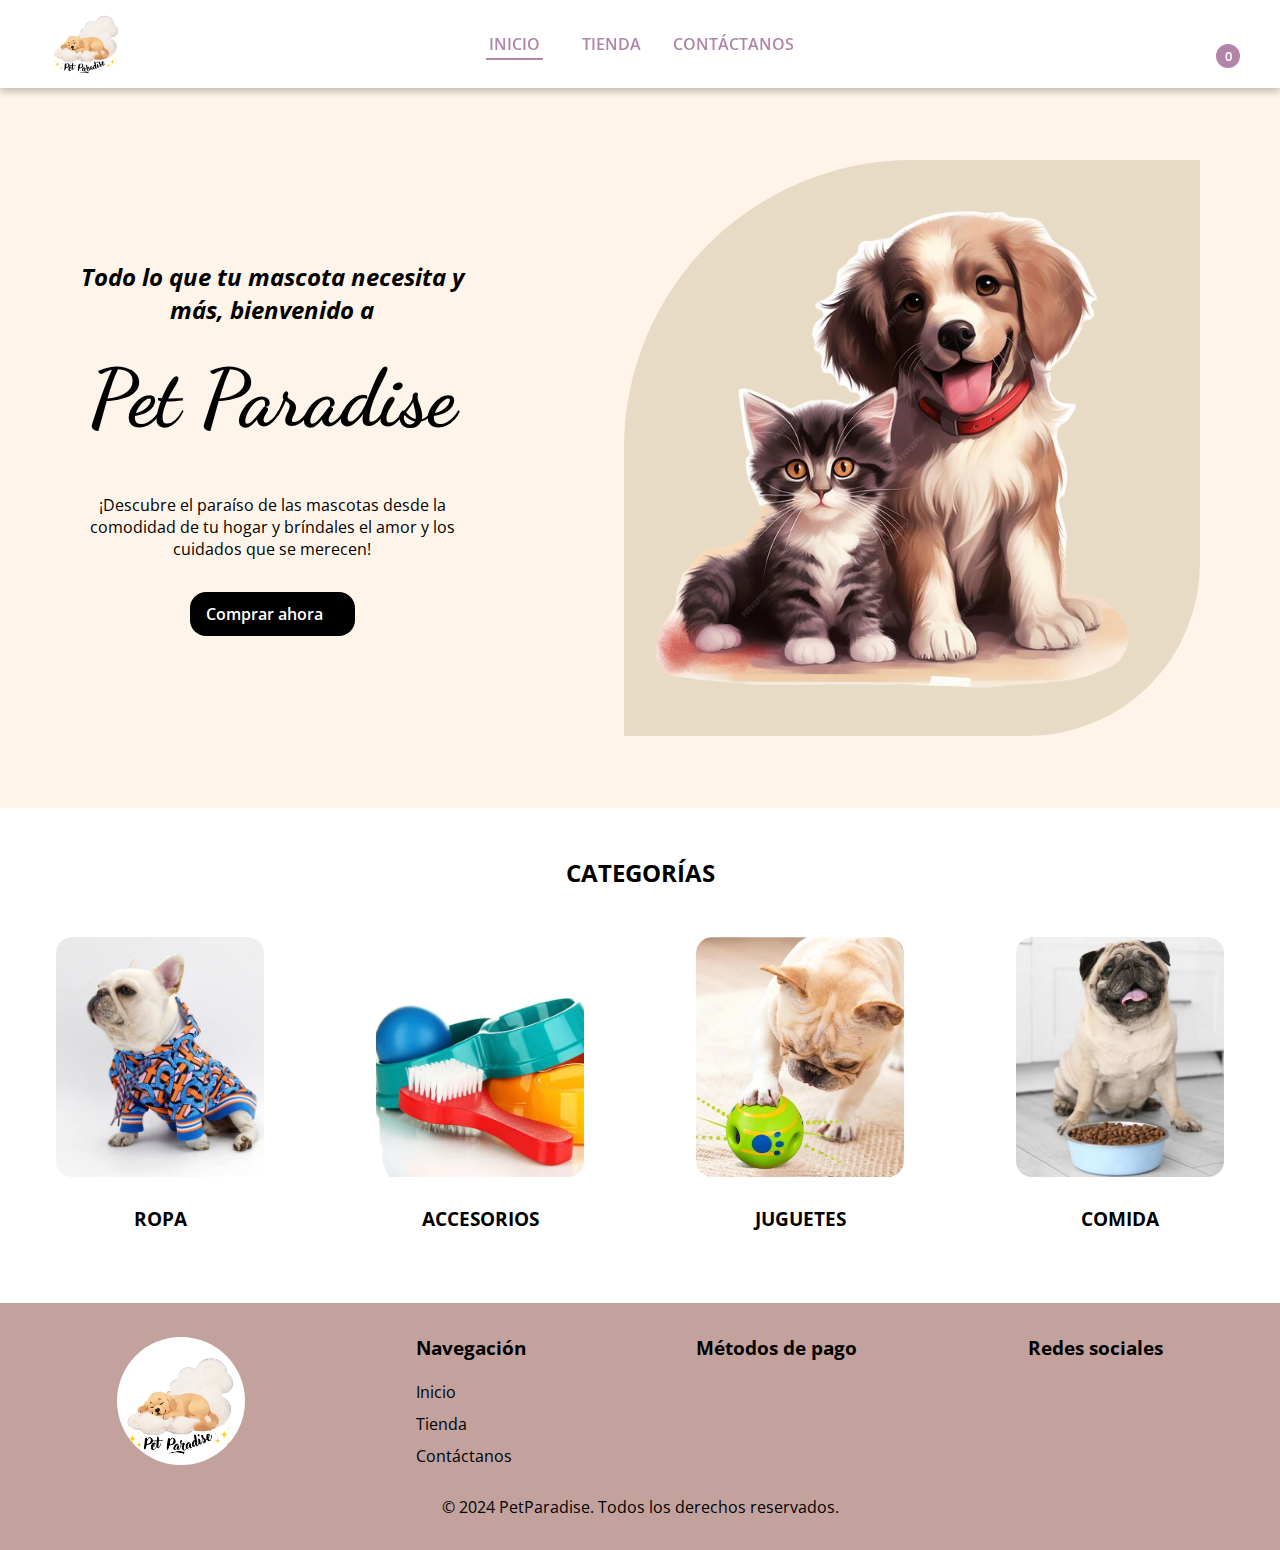
<file: index.html>
<!DOCTYPE html>
<html lang="en">
<head>
    <meta charset="UTF-8">
    <meta name="viewport" content="width=device-width, initial-scale=1.0">
    <link rel="preconnect" href="https://fonts.googleapis.com">
    <link rel="preconnect" href="https://fonts.gstatic.com" crossorigin>
    <link href="https://fonts.googleapis.com/css2?family=Dancing+Script:wght@400;500;600;700&family=Open+Sans:ital,wght@0,300;0,400;0,500;0,600;0,700;0,800;1,300;1,400;1,500;1,600;1,700;1,800&display=swap" rel="stylesheet">
    <link rel="stylesheet" href="https://cdnjs.cloudflare.com/ajax/libs/font-awesome/6.5.1/css/all.min.css" integrity="sha512-DTOQO9RWCH3ppGqcWaEA1BIZOC6xxalwEsw9c2QQeAIftl+Vegovlnee1c9QX4TctnWMn13TZye+giMm8e2LwA==" crossorigin="anonymous" referrerpolicy="no-referrer" />
    <link rel="icon" href="./petParadiseFavicon.ico" type="image/x-icon">
    <link href="https://unpkg.com/aos@2.3.1/dist/aos.css" rel="stylesheet">
    <link rel="stylesheet" href="./css/style.css">
    <title>Pet Paradise</title>
</head>
<body>
    <header>
        <nav>
            <div class="nav-logo"><img src="./img/logo.png" alt="logo"></div>
            <div class="nav-menu">
                <ul>
                    <li><a href="./index.html" class="nav-link active">INICIO</a></li>
                    <li><a href="./pages/tienda.html" class="nav-link"><i class="fa-solid fa-shop"></i>TIENDA</a></li>
                    <li><a href="./pages/contactanos.html" class="nav-link">CONTÁCTANOS</a></li>
                </ul>
            </div>
            <div class="nav-icons">
                <div class="user-login">
                    <i class="fas fa-user"></i>
                </div>
                <div id="shopping-cart-icon-nav" class="shopping-cart">
                    <i class="fa-solid fa-cart-shopping"></i>
                    <input id="shopping-cart-icon-quantity" value="0" disabled></input>
                </div>
            </div>
        </nav>
    </header>
    <section id="cart-block-container" class="cart-block-container">
        <div id="cart-block" class="cart-block">
            <div class="cart-header">
                <h3>Mi carrito</h3>
                <button id="btn-close-cart" ><i class="fa-solid fa-xmark"></i></button>
            </div>
            <div id="cart-items-container" class="cart-items-container"></div>
            <div class="cart-total">
                <p>Total</p>
                <p id="cart-total-price">S/. 0</p>
            </div>
            <div class="cart-buttons">
                <button id="btn-checkout">Checkout</button>
            </div>
        </div>
    </section>
    <main>
        <div class="home-banner">
            <div class="banner-info">
                <h2>Todo lo que tu mascota necesita y más, bienvenido a</h2>
                <h1 data-aos="zoom-in" data-aos-duration="1500">Pet Paradise</h1>
                <p>¡Descubre el paraíso de las mascotas desde la comodidad de tu hogar y bríndales el amor y los cuidados que se merecen!</p>
                <button class="btn-shop-now">Comprar ahora<i class="fa-solid fa-bag-shopping"></i></button>
            </div>
            <img class="banner-img" data-aos="flip-right" data-aos-duration="1000"src="./img/home-banner-pet.png" alt="mascotas">
        </div>
        <div class="categories-container">
            <h2>CATEGORÍAS</h2>
            <div class="category-row">
                <div id="card-clothes" class="category-card">
                    <figure><img src="./img/category-clothes.jpg" alt="ropa para mascotas"></figure>
                    <h3>ROPA</h3>
                </div>
                <div id="card-accessories" class="category-card">
                    <figure><img src="./img/category-accessories.jpg" alt="accesorios para mascotas"></figure>
                    <h3>ACCESORIOS</h3>
                </div>
                <div id="card-toys" class="category-card">
                    <figure><img src="./img/category-toys.jpg" alt="juguetes para mascotas"></figure>
                    <h3>JUGUETES</h3>
                </div>
                <div id="card-food" class="category-card">
                    <figure><img src="./img/category-food.jpg" alt="comida para mascotas"></figure>
                    <h3>COMIDA</h3>
                </div>
            </div>
        </div>
    </main>
    <footer>
        <div class="footer-container">
            <div class="footer-logo"><img src="./img/logo.png" alt="logo"></div>
            <div class="footer-menu">
                <h3>Navegación</h3>
                <ul>
                    <li><a href="./index.html">Inicio</a></li>
                    <li><a href="./pages/tienda.html">Tienda</a></li>
                    <li><a href="./pages/contactanos.html">Contáctanos</a></li>
                </ul>
            </div>
            <div class="footer-payment-options">
                <h3>Métodos de pago</h3>
                <ul>
                    <li><i class="fa-brands fa-cc-visa"></i></li>
                    <li><i class="fa-brands fa-cc-mastercard"></i></li>
                    <li><i class="fa-brands fa-cc-paypal"></i></li>
                </ul>
                <ul>
                    <li><i class="fa-brands fa-cc-diners-club"></i></li>
                    <li><i class="fa-brands fa-cc-amex"></i></li>
                    <li><i class="fa-solid fa-qrcode"></i></li>
                </ul>
            </div>
            <div class="footer-social-media">
                <h3>Redes sociales</h3>
                <ul>
                    <li><a href="https://www.facebook.com/" target="_blank"><i class="fa-brands fa-facebook"></i></a></li>
                    <li><a href="https://api.whatsapp.com/send?phone=51992293290&text=%22%C2%A1Hola+Pet+Paradise%21+%F0%9F%91%8B+Tengo+una+consulta.+%C2%BFMe+podr%C3%ADan+ayudar%3F+%F0%9F%90%BE" target="_blank"><i class="fa-brands fa-whatsapp"></i></a></li>
                    <li><a href="https://www.instagram.com/" target="_blank"><i class="fab fa-instagram"></i></a></li>
                </ul>
            </div>
        </div>
        <div class="footer-copyright">&copy; 2024 PetParadise. Todos los derechos reservados.</div>
    </footer>
    <script src="https://unpkg.com/aos@2.3.1/dist/aos.js"></script>
    <script>
        AOS.init();
    </script>
    <script type="module" src="./js/index.js"></script>
</body>
</html>
</file>
<file: css/style.css>
@charset "UTF-8";
* {
  padding: 0;
  margin: 0;
  box-sizing: border-box;
  font-family: "Open Sans", sans-serif;
}

a {
  text-decoration: none;
  color: black;
}

ul {
  list-style-type: none;
}

header {
  position: sticky;
  top: 0;
  z-index: 1000;
}
header nav {
  background-color: #ffffff;
  height: 5.5rem;
  padding: 0 3rem;
  display: grid;
  grid-template-columns: 1fr 4fr 1fr;
  grid-template-rows: auto;
  gap: 2px 2px;
  grid-template-areas: "logo menu icons";
  align-items: center;
  box-shadow: 0rem 0.2rem 0.5rem rgba(0, 0, 0, 0.2745098039);
}
header nav .nav-logo {
  grid-area: "logo";
}
header nav .nav-logo img {
  border-radius: 50%;
  height: 4.8rem;
}
header nav .nav-menu {
  grid-area: "menu";
}
header nav .nav-menu ul {
  display: flex;
  justify-content: center;
}
header nav .nav-menu ul li {
  padding: 0.5rem 1rem;
  border-radius: 1rem;
}
header nav .nav-menu ul li .nav-link {
  color: #b185a7;
  font-weight: 600;
}
header nav .nav-menu ul li .nav-link i {
  margin: 0 0.2rem;
}
header nav .nav-menu ul li .nav-link.active {
  padding: 0 0.2rem 0.2rem 0.2rem;
  border-bottom: 0.15rem solid #b185a7;
}
header nav .nav-menu ul li:hover {
  background-color: #c3a29e;
}
header nav .nav-menu ul li:hover .nav-link {
  color: #ffffff;
  border-bottom: none;
  padding: none;
}
header nav .nav-icons {
  grid-area: "icons";
  display: flex;
  justify-content: flex-end;
  font-size: 1.2rem;
}
header nav .nav-icons .user-login {
  margin: 0 1rem;
}
header nav .nav-icons .user-login i {
  font-size: 1.5rem;
  transition: transform 0.5s ease;
}
header nav .nav-icons .user-login i:hover {
  cursor: pointer;
  transform: scale(1.1);
}
header nav .nav-icons .shopping-cart {
  position: relative;
  margin: 0 1rem;
}
header nav .nav-icons .shopping-cart i {
  transition: transform 0.5s ease;
  font-size: 1.5rem;
}
header nav .nav-icons .shopping-cart i:hover {
  cursor: pointer;
  transform: scale(1.1);
}
header nav .nav-icons .shopping-cart #shopping-cart-icon-quantity {
  position: absolute;
  top: 55%;
  left: 55%;
  background-color: #b185a7;
  border-radius: 50%;
  border: none;
  width: 1.5rem;
  height: 1.5rem;
  font-size: 0.8rem;
  color: #ffffff;
  font-weight: 600;
  text-align: center;
}

footer {
  background-color: #c3a29e;
  padding: 2rem;
}
footer .footer-container {
  margin-bottom: 1.5rem;
  display: flex;
  justify-content: space-around;
}
footer .footer-container .footer-logo {
  align-self: center;
}
footer .footer-container .footer-logo img {
  border-radius: 50%;
  height: 8rem;
}
footer .footer-container .footer-menu h3 {
  margin-bottom: 1rem;
}
footer .footer-container .footer-menu ul {
  line-height: 2;
}
footer .footer-container .footer-menu ul li:hover a {
  font-weight: 600;
}
footer .footer-container .footer-payment-options h3 {
  margin-bottom: 1rem;
}
footer .footer-container .footer-payment-options ul {
  display: flex;
  justify-content: space-around;
  font-size: 1.5rem;
}
footer .footer-container .footer-social-media h3 {
  margin-bottom: 1rem;
}
footer .footer-container .footer-social-media ul {
  display: flex;
  justify-content: space-around;
  font-size: 1.5rem;
}
footer .footer-container .footer-social-media ul li:hover i {
  font-weight: 600;
}
footer .footer-copyright {
  text-align: center;
}

@keyframes zoom-in-out {
  0% {
    transform: scale(1);
  }
  50% {
    transform: scale(1.1);
  }
  100% {
    transform: scale(1);
  }
}
.home-banner {
  height: 80vh;
  background-color: #fff4e9;
  display: flex;
  justify-content: space-around;
  align-items: center;
}
.home-banner .banner-info {
  text-align: center;
  width: 30%;
}
.home-banner .banner-info h2 {
  font-style: italic;
}
.home-banner .banner-info h1 {
  font-family: "Dancing Script", cursive;
  font-size: 5rem;
  margin: 1.5rem 0 3rem 0;
}
.home-banner .banner-info p {
  margin-bottom: 2rem;
}
.home-banner .banner-info .btn-shop-now {
  padding: 0.7rem 1rem;
  border-radius: 1rem;
  font-weight: 600;
  font-size: 1rem;
  background-color: black;
  border: none;
  color: #FFFFFF;
  transition: transform 0.5s ease;
  animation: zoom-in-out 2s ease;
}
.home-banner .banner-info .btn-shop-now:hover {
  cursor: pointer;
  transform: scale(1.1);
}
.home-banner .banner-info .btn-shop-now i {
  margin: 0 0.5rem;
}
.home-banner .banner-img {
  height: 80%;
  background-color: #e8dbc5;
  border-radius: 50% 0 30% 0;
}

.categories-container {
  margin: 3rem 0;
}
.categories-container h2 {
  text-align: center;
  margin-bottom: 3rem;
}
.categories-container .category-row {
  display: flex;
  justify-content: space-around;
  align-items: center;
}
.categories-container .category-row .category-card {
  text-align: center;
}
.categories-container .category-row .category-card:hover {
  cursor: pointer;
}
.categories-container .category-row .category-card:hover figure img {
  transform: scale(1.1);
}
.categories-container .category-row .category-card figure {
  overflow: hidden;
  border-radius: 1rem;
}
.categories-container .category-row .category-card figure img {
  transition: transform 0.5s ease;
  object-fit: cover;
  border-radius: 1rem;
  height: 15rem;
  width: 13rem;
}
.categories-container .category-row .category-card h3 {
  margin: 1.5rem 0;
}

.shop-banner {
  height: 70vh;
  background-image: url("../img/shop-banner-pets.jpg");
  background-repeat: no-repeat;
  background-size: cover;
  background-position: center;
  text-align: center;
  display: flex;
  justify-content: center;
  align-items: start;
}
.shop-banner p {
  position: relative;
  top: 1.5rem;
  font-style: italic;
  font-weight: 600;
  color: #c3a29e;
  width: 50%;
  height: fit-content;
  padding: 0.8rem 2rem;
  border-radius: 20rem;
  font-size: 1.3rem;
  background-color: rgba(255, 255, 255, 0.351);
}

.search-bar {
  margin: 3rem 0;
  display: flex;
  align-items: center;
  justify-content: center;
}
.search-bar .search-input {
  font-size: 1rem;
  width: 40%;
  height: 3rem;
  border-radius: 1.5rem;
  border: 1px solid #d8c5a4;
  outline: none;
  padding: 1rem 4rem 1rem 1rem;
}
.search-bar .search-input:focus {
  border: 2px solid #d8c5a4;
}
.search-bar .search-input:hover {
  border: 2px solid #d8c5a4;
}
.search-bar .btn-search {
  position: relative;
  right: 3rem;
  height: 4rem;
  border-radius: 2rem;
  border: none;
  padding: 0 1.5rem;
  background-color: #e8dbc5;
  transition: transform 0.5s ease;
}
.search-bar .btn-search:hover {
  cursor: pointer;
  background-color: #d8c5a4;
  transform: scale(1.1);
}
.search-bar .btn-search i {
  font-size: 1.2rem;
}

.shop-container {
  margin: 3rem 0;
  display: flex;
  justify-content: center;
}
.shop-container .shop-filter {
  width: 20%;
  padding: 2rem;
  border-radius: 1rem;
}
.shop-container .shop-filter .btn-clear-filter {
  display: none;
  position: absolute;
  right: 0;
  padding: 0.2rem;
  background-color: #ffffff;
  border: solid 2px #c3a29e;
  color: #c3a29e;
  font-weight: 500;
  cursor: pointer;
}
.shop-container .shop-filter .btn-clear-filter:hover {
  background-color: #c3a29e;
  border: solid 2px #ffffff;
  color: #ffffff;
}
.shop-container .shop-filter .order-by-filter {
  position: relative;
}
.shop-container .shop-filter .order-by-filter h3 {
  margin-bottom: 1rem;
}
.shop-container .shop-filter .order-by-filter .order-by-option {
  cursor: pointer;
  display: flex;
  align-items: center;
  padding: 0.8rem 0.8rem;
  border-radius: 1rem;
}
.shop-container .shop-filter .order-by-filter .order-by-option:hover {
  background-color: #f3f3f3;
}
.shop-container .shop-filter .order-by-filter .order-by-option:hover input {
  border: solid 2px #c3a29e;
}
.shop-container .shop-filter .order-by-filter .order-by-option label:hover {
  cursor: pointer;
}
.shop-container .shop-filter .order-by-filter .order-by-option input {
  cursor: pointer;
  border: solid 1px #878787;
  width: 1rem;
  height: 1rem;
  border-radius: 50%;
  place-content: center;
  display: grid;
  margin-right: 0.5rem;
}
.shop-container .shop-filter .order-by-filter .order-by-option input[type=radio] {
  -webkit-appearance: none;
}
.shop-container .shop-filter .order-by-filter .order-by-option input[type=radio]::before {
  content: "";
  width: 0.6rem;
  height: 0.6rem;
  border-radius: 50%;
  transition: 120ms transform ease-in-out;
  transform: scale(0);
  border: solid 1px #c3a29e;
  box-shadow: inset 1rem 1rem #c3a29e;
}
.shop-container .shop-filter .order-by-filter .order-by-option input[type=radio]:checked::before {
  transform: scale(1);
}
.shop-container .shop-filter .order-by-filter .order-by-option input[type=radio]:checked {
  border: solid 1px #c3a29e;
}
.shop-container .shop-filter .order-by-filter .order-by-option input:hover {
  border: solid 2px #c3a29e;
}
.shop-container .shop-filter .category-filter {
  position: relative;
}
.shop-container .shop-filter .category-filter h3 {
  margin: 1rem 0;
}
.shop-container .shop-filter .category-filter .category-option {
  cursor: pointer;
  display: flex;
  align-items: center;
  padding: 0.8rem 0.8rem;
  border-radius: 1rem;
}
.shop-container .shop-filter .category-filter .category-option:hover {
  background-color: #f3f3f3;
}
.shop-container .shop-filter .category-filter .category-option:hover input {
  border: solid 2px #c3a29e;
}
.shop-container .shop-filter .category-filter .category-option label {
  width: 90%;
}
.shop-container .shop-filter .category-filter .category-option label:hover {
  cursor: pointer;
}
.shop-container .shop-filter .category-filter .category-option input {
  cursor: pointer;
  border: solid 1px #878787;
  width: 1rem;
  height: 1rem;
  place-content: center;
  display: grid;
  margin-right: 0.5rem;
}
.shop-container .shop-filter .category-filter .category-option input[type=checkbox] {
  -webkit-appearance: none;
}
.shop-container .shop-filter .category-filter .category-option input[type=checkbox]:checked {
  background-color: #c3a29e;
  border: solid 1px #c3a29e;
}
.shop-container .shop-filter .category-filter .category-option input[type=checkbox]:checked::before {
  content: "✓";
  color: white;
  font-weight: 700;
}
.shop-container .shop-filter .category-filter .category-option input:hover {
  border: solid 2px #c3a29e;
}
.shop-container .shop-filter .price-filter {
  position: relative;
}
.shop-container .shop-filter .price-filter h3 {
  margin: 1rem 0;
}
.shop-container .shop-filter .price-filter .price-option {
  padding: 0.8rem;
  display: flex;
  align-items: center;
}
.shop-container .shop-filter .price-filter .price-option label {
  margin-right: 1rem;
}
.shop-container .shop-filter .price-filter .price-option input {
  width: 8rem;
  outline: none;
  border: 1px solid #878787;
  border-radius: 1rem;
  padding: 0.8rem;
}
.shop-container .shop-filter .price-filter .price-option input[type=number] {
  -moz-appearance: none;
}
.shop-container .shop-filter .price-filter .price-option input[type=number]::-webkit-inner-spin-button {
  -webkit-appearance: none;
  margin: 0;
}
.shop-container .shop-filter .price-filter .price-option input[type=number]::-webkit-outer-spin-button {
  -webkit-appearance: none;
  margin: 0;
}
.shop-container .shop-filter .price-filter .price-option input:focus {
  border: solid 2px #c3a29e;
}
.shop-container .shop-filter .price-filter .price-option input:hover {
  border: solid 2px #c3a29e;
}
.shop-container .shop-products-container {
  display: flex;
  flex-wrap: wrap;
  width: 70%;
}
.shop-container .shop-products-container .no-products-box {
  display: none;
  flex-direction: column;
  justify-content: center;
  width: 100%;
  height: 100%;
  align-items: center;
  padding: 2rem;
  color: #878787;
  text-align: center;
}
.shop-container .shop-products-container .no-products-box p {
  margin: 3rem 0;
  font-size: 1.2rem;
}
.shop-container .shop-products-container .no-products-box i {
  color: #979797;
  font-size: 2rem;
}
.shop-container .shop-products-container .product-card {
  margin: 1rem;
  border: solid 1px #c2c2c2;
  border-radius: 1.5rem;
  width: calc(25% - 2rem);
  height: 27rem;
}
.shop-container .shop-products-container .product-card figure {
  border-radius: 1.5rem 1.5rem 0 0;
  height: 15rem;
  overflow: hidden;
}
.shop-container .shop-products-container .product-card figure:hover img {
  transform: scale(1.1);
}
.shop-container .shop-products-container .product-card figure img {
  width: 100%;
  height: 100%;
  object-fit: cover;
  object-position: center;
  transition: transform 0.5s ease;
}
.shop-container .shop-products-container .product-card .product-info {
  height: 12rem;
  text-align: center;
  line-height: 2;
  padding: 1rem;
  display: flex;
  flex-direction: column;
  align-items: center;
  justify-content: start;
}
.shop-container .shop-products-container .product-card .product-info h4 {
  height: 4rem;
  width: 100%;
}
.shop-container .shop-products-container .product-card .product-info .btn-add-cart {
  margin-top: 1rem;
  padding: 0.7rem 1rem;
  border-radius: 1rem;
  font-weight: 600;
  font-size: 1rem;
  background-color: #b185a7;
  border: none;
  color: #ffffff;
  transition: transform 0.5s ease;
  width: 80%;
}
.shop-container .shop-products-container .product-card .product-info .btn-add-cart:hover {
  cursor: pointer;
  transform: scale(1.1);
}
.shop-container .shop-products-container .pagination {
  margin: 2rem;
  width: 100%;
  display: flex;
  justify-content: center;
  align-items: center;
  gap: 1rem;
}
.shop-container .shop-products-container .pagination input {
  border: none;
  background-color: #c3a29e;
  color: #ffffff;
  border-radius: 50%;
  height: 3rem;
  width: 3rem;
  text-align: center;
  outline: none;
  font-size: 1.2rem;
  font-weight: 700;
}
.shop-container .shop-products-container .pagination input:focus {
  border: solid 2px #c3a29e;
}
.shop-container .shop-products-container .pagination input[type=number] {
  -moz-appearance: none;
}
.shop-container .shop-products-container .pagination input[type=number]::-webkit-inner-spin-button {
  -webkit-appearance: none;
  margin: 0;
}
.shop-container .shop-products-container .pagination input[type=number]::-webkit-outer-spin-button {
  -webkit-appearance: none;
  margin: 0;
}
.shop-container .shop-products-container .pagination button {
  font-size: 1.5rem;
  height: 2.2rem;
  width: 2.2rem;
  border: none;
  border-radius: 50%;
  background-color: #ffffff;
  color: #c3a29e;
  transition: transform 0.5s ease;
}
.shop-container .shop-products-container .pagination button:hover {
  cursor: pointer;
  transform: scale(1.1);
}
.shop-container .shop-products-container .pagination .btn-previous-page {
  box-shadow: 1px 5px 10px #c3a29e;
}
.shop-container .shop-products-container .pagination .btn-next-page {
  box-shadow: -1px 5px 10px #c3a29e;
}

.contact-page-container {
  display: flex;
  margin: auto;
}
.contact-page-container .contact-page-container-left {
  padding: 3rem 1rem 3rem 7rem;
  width: 50%;
}
.contact-page-container .contact-page-container-left .contact-form {
  width: 80%;
  text-align: center;
}
.contact-page-container .contact-page-container-left .contact-form .contact-form-box {
  display: flex;
  flex-direction: column;
  margin: 1.5rem 0;
}
.contact-page-container .contact-page-container-left .contact-form .contact-form-box label {
  text-align: start;
  margin-bottom: 1rem;
  width: 100%;
  font-weight: 600;
}
.contact-page-container .contact-page-container-left .contact-form .contact-form-box .input-box {
  width: 100%;
  position: relative;
}
.contact-page-container .contact-page-container-left .contact-form .contact-form-box .input-box .icon-field {
  position: absolute;
  top: 35%;
  left: 0.8rem;
  color: #383838;
}
.contact-page-container .contact-page-container-left .contact-form .contact-form-box .input-box .icon-valid {
  display: none;
  position: absolute;
  top: 35%;
  right: 0.8rem;
  color: #077e19;
}
.contact-page-container .contact-page-container-left .contact-form .contact-form-box .input-box .icon-error {
  display: none;
  position: absolute;
  top: 35%;
  right: 0.8rem;
  color: #d93025;
}
.contact-page-container .contact-page-container-left .contact-form .contact-form-box .input-box input {
  width: 100%;
  outline: none;
  border: 1px solid #858585;
  border-radius: 1rem;
  height: 3rem;
  padding: 1rem 2.5rem;
}
.contact-page-container .contact-page-container-left .contact-form .contact-form-box .input-box input:focus, .contact-page-container .contact-page-container-left .contact-form .contact-form-box .input-box input:hover {
  border: 2px solid #747474;
}
.contact-page-container .contact-page-container-left .contact-form .contact-form-box .input-box textarea {
  width: 100%;
  border-radius: 1rem;
  border: 1px solid #858585;
  resize: none;
  outline: none;
  padding: 2rem;
}
.contact-page-container .contact-page-container-left .contact-form .contact-form-box .input-box textarea:focus, .contact-page-container .contact-page-container-left .contact-form .contact-form-box .input-box textarea:hover {
  border: 2px solid #747474;
}
.contact-page-container .contact-page-container-left .contact-form .contact-form-box .error-feedback {
  display: none;
  color: #d93025;
  margin-top: 0.5rem;
  text-align: start;
}
.contact-page-container .contact-page-container-left .contact-form .contact-form-box.valid .input-box .icon-valid {
  display: block;
}
.contact-page-container .contact-page-container-left .contact-form .contact-form-box.valid .input-box input {
  border: 1px solid #077e19;
}
.contact-page-container .contact-page-container-left .contact-form .contact-form-box.valid .input-box input:focus, .contact-page-container .contact-page-container-left .contact-form .contact-form-box.valid .input-box input:hover {
  box-shadow: 0 0 0.5rem #29b829;
}
.contact-page-container .contact-page-container-left .contact-form .contact-form-box.valid .input-box textarea {
  border: 1px solid #077e19;
}
.contact-page-container .contact-page-container-left .contact-form .contact-form-box.valid .input-box textarea:focus, .contact-page-container .contact-page-container-left .contact-form .contact-form-box.valid .input-box textarea:hover {
  box-shadow: 0 0 0.5rem #29b829;
}
.contact-page-container .contact-page-container-left .contact-form .contact-form-box.error .input-box .icon-error {
  display: block;
}
.contact-page-container .contact-page-container-left .contact-form .contact-form-box.error .input-box input {
  border: 1px solid #d93025;
}
.contact-page-container .contact-page-container-left .contact-form .contact-form-box.error .input-box input:focus, .contact-page-container .contact-page-container-left .contact-form .contact-form-box.error .input-box input:hover {
  box-shadow: 0 0 0.5rem #d93025;
}
.contact-page-container .contact-page-container-left .contact-form .contact-form-box.error .input-box textarea {
  border: 1px solid #d93025;
}
.contact-page-container .contact-page-container-left .contact-form .contact-form-box.error .input-box textarea:focus, .contact-page-container .contact-page-container-left .contact-form .contact-form-box.error .input-box textarea:hover {
  box-shadow: 0 0 0.5rem #d93025;
}
.contact-page-container .contact-page-container-left .contact-form .contact-form-box.error .error-feedback {
  display: block;
}
.contact-page-container .contact-page-container-left .contact-form .contact-form-box:nth-child(3) .input-box .icon-valid,
.contact-page-container .contact-page-container-left .contact-form .contact-form-box:nth-child(3) .input-box .icon-error {
  top: 85%;
}
.contact-page-container .contact-page-container-left .contact-form .btn-send-contact {
  padding: 0.7rem 1rem;
  border-radius: 1rem;
  font-weight: 600;
  font-size: 1rem;
  background-color: black;
  border: none;
  color: #ffffff;
  transition: transform 0.5s ease;
  animation: zoom-in-out 2s ease;
}
.contact-page-container .contact-page-container-left .contact-form .btn-send-contact:hover {
  cursor: pointer;
  transform: scale(1.1);
}
.contact-page-container .contact-page-container-left .contact-form .btn-send-contact i {
  margin: 0 0.5rem;
}
.contact-page-container .contact-page-container-right {
  background-color: #e8dbc5;
  width: 50%;
  padding: 3rem;
  display: flex;
  align-items: center;
}
.contact-page-container .contact-page-container-right figure {
  width: 80%;
  margin: auto;
  overflow: hidden;
  border-radius: 20rem 18rem 0 15rem;
}
.contact-page-container .contact-page-container-right figure img {
  width: 100%;
  object-fit: cover;
}

.cart-block-container {
  display: none;
  width: 100vw;
  height: 100vh;
  position: fixed;
  top: 0;
  left: 0;
  z-index: 1000;
  background-color: rgba(0, 0, 0, 0.227);
}
.cart-block-container .cart-block {
  position: relative;
  top: 50%;
  left: 50%;
  transform: translate(-50%, -50%);
  background-color: #ffffff;
  width: 60vw;
  height: 90vh;
  padding: 2rem;
  border-radius: 1rem;
  z-index: 2000;
}
.cart-block-container .cart-block .cart-header {
  display: flex;
  justify-content: space-between;
  align-items: center;
}
.cart-block-container .cart-block .cart-header button {
  border: none;
  background-color: #fff;
  border-radius: 50%;
  color: #bcbcbc;
  font-size: 1.5rem;
  text-align: center;
  outline: none;
  cursor: pointer;
  transition: transform 0.2s ease;
}
.cart-block-container .cart-block .cart-header button:hover {
  color: #c3a29e;
  transform: scale(1.2);
}
.cart-block-container .cart-block .cart-items-container {
  margin-top: 1rem;
  padding-right: 1.5rem;
  overflow-y: scroll;
  height: 25rem;
}
.cart-block-container .cart-block .cart-items-container::-webkit-scrollbar {
  width: 0.5rem;
  border-radius: 0.5rem;
}
.cart-block-container .cart-block .cart-items-container::-webkit-scrollbar-thumb {
  border-radius: 0.5rem;
  background-color: rgba(223, 223, 223, 0.737254902);
}
.cart-block-container .cart-block .cart-items-container::-moz-scrollbar {
  width: 0.5rem;
  border-radius: 0.5rem;
}
.cart-block-container .cart-block .cart-items-container::-moz-scrollbar-thumb {
  border-radius: 0.5rem;
  background-color: rgba(223, 223, 223, 0.737254902);
}
.cart-block-container .cart-block .cart-items-container .cart-item {
  display: flex;
  align-items: center;
  justify-content: space-between;
  gap: 1rem;
  margin-top: 1.5rem;
  margin-bottom: 1.5rem;
}
.cart-block-container .cart-block .cart-items-container .cart-item figure {
  width: 7rem;
  height: 9rem;
  overflow: hidden;
  border-radius: 1rem;
}
.cart-block-container .cart-block .cart-items-container .cart-item figure img {
  width: 100%;
  height: 100%;
  object-fit: cover;
  object-position: center;
}
.cart-block-container .cart-block .cart-items-container .cart-item .product-info {
  width: 20rem;
}
.cart-block-container .cart-block .cart-items-container .cart-item .product-quantity {
  display: flex;
  justify-content: center;
  align-items: center;
  gap: 1rem;
}
.cart-block-container .cart-block .cart-items-container .cart-item .product-quantity input {
  border: none;
  background-color: #c3a29e;
  color: #ffffff;
  border-radius: 50%;
  height: 2rem;
  width: 2rem;
  text-align: center;
  outline: none;
  font-weight: 700;
}
.cart-block-container .cart-block .cart-items-container .cart-item .product-quantity input[type=number] {
  -moz-appearance: none;
}
.cart-block-container .cart-block .cart-items-container .cart-item .product-quantity input[type=number]::-webkit-inner-spin-button {
  -webkit-appearance: none;
  margin: 0;
}
.cart-block-container .cart-block .cart-items-container .cart-item .product-quantity input[type=number]::-webkit-outer-spin-button {
  -webkit-appearance: none;
  margin: 0;
}
.cart-block-container .cart-block .cart-items-container .cart-item .product-quantity button {
  height: 1.5rem;
  width: 1.5rem;
  border: none;
  border-radius: 50%;
  background-color: #ffffff;
  color: #c3a29e;
  transition: transform 0.2s ease;
}
.cart-block-container .cart-block .cart-items-container .cart-item .product-quantity button:hover {
  cursor: pointer;
  transform: scale(1.1);
}
.cart-block-container .cart-block .cart-items-container .cart-item .product-quantity .btn-minus {
  box-shadow: 1px 5px 10px #c3a29e;
}
.cart-block-container .cart-block .cart-items-container .cart-item .product-quantity .btn-plus {
  box-shadow: -1px 5px 10px #c3a29e;
}
.cart-block-container .cart-block .cart-items-container .cart-item .product-subtotal {
  text-align: end;
  width: 7rem;
}
.cart-block-container .cart-block .cart-items-container .cart-item .product-remove button {
  border: none;
  background-color: #fff;
  color: #bcbcbc;
  font-size: 1rem;
  padding: 0.5rem;
  text-align: center;
  outline: none;
  font-weight: 700;
  cursor: pointer;
  transition: transform 0.2s ease;
}
.cart-block-container .cart-block .cart-items-container .cart-item .product-remove button:hover {
  color: #c3a29e;
  transform: scale(1.1);
}
.cart-block-container .cart-block .cart-total {
  display: flex;
  justify-content: end;
  align-items: center;
  gap: 2rem;
  text-align: end;
  padding: 1rem;
  padding-right: 3.8rem;
  margin-right: 2.5rem;
  border-top: 1px solid #9c9c9c;
}
.cart-block-container .cart-block .cart-total #cart-total-price {
  width: 7rem;
  font-size: 1.5rem;
  font-weight: 700;
}
.cart-block-container .cart-block .cart-buttons {
  text-align: end;
  margin-right: 4rem;
  margin-top: 0.5rem;
}
.cart-block-container .cart-block .cart-buttons #btn-checkout {
  width: 10rem;
  border-radius: 1.5rem;
  height: 2.5rem;
  font-size: 1rem;
  font-weight: 700;
  color: #fff;
  background-color: #000;
  border: none;
  transition: transform 0.5s ease;
  cursor: pointer;
}
.cart-block-container .cart-block .cart-buttons #btn-checkout:hover {
  transform: scale(1.1);
}

.alert-popup {
  border-radius: 1rem;
  z-index: 2000;
}

.alter-btn-cancel {
  order: -1;
}

/*# sourceMappingURL=style.css.map */
</file>
